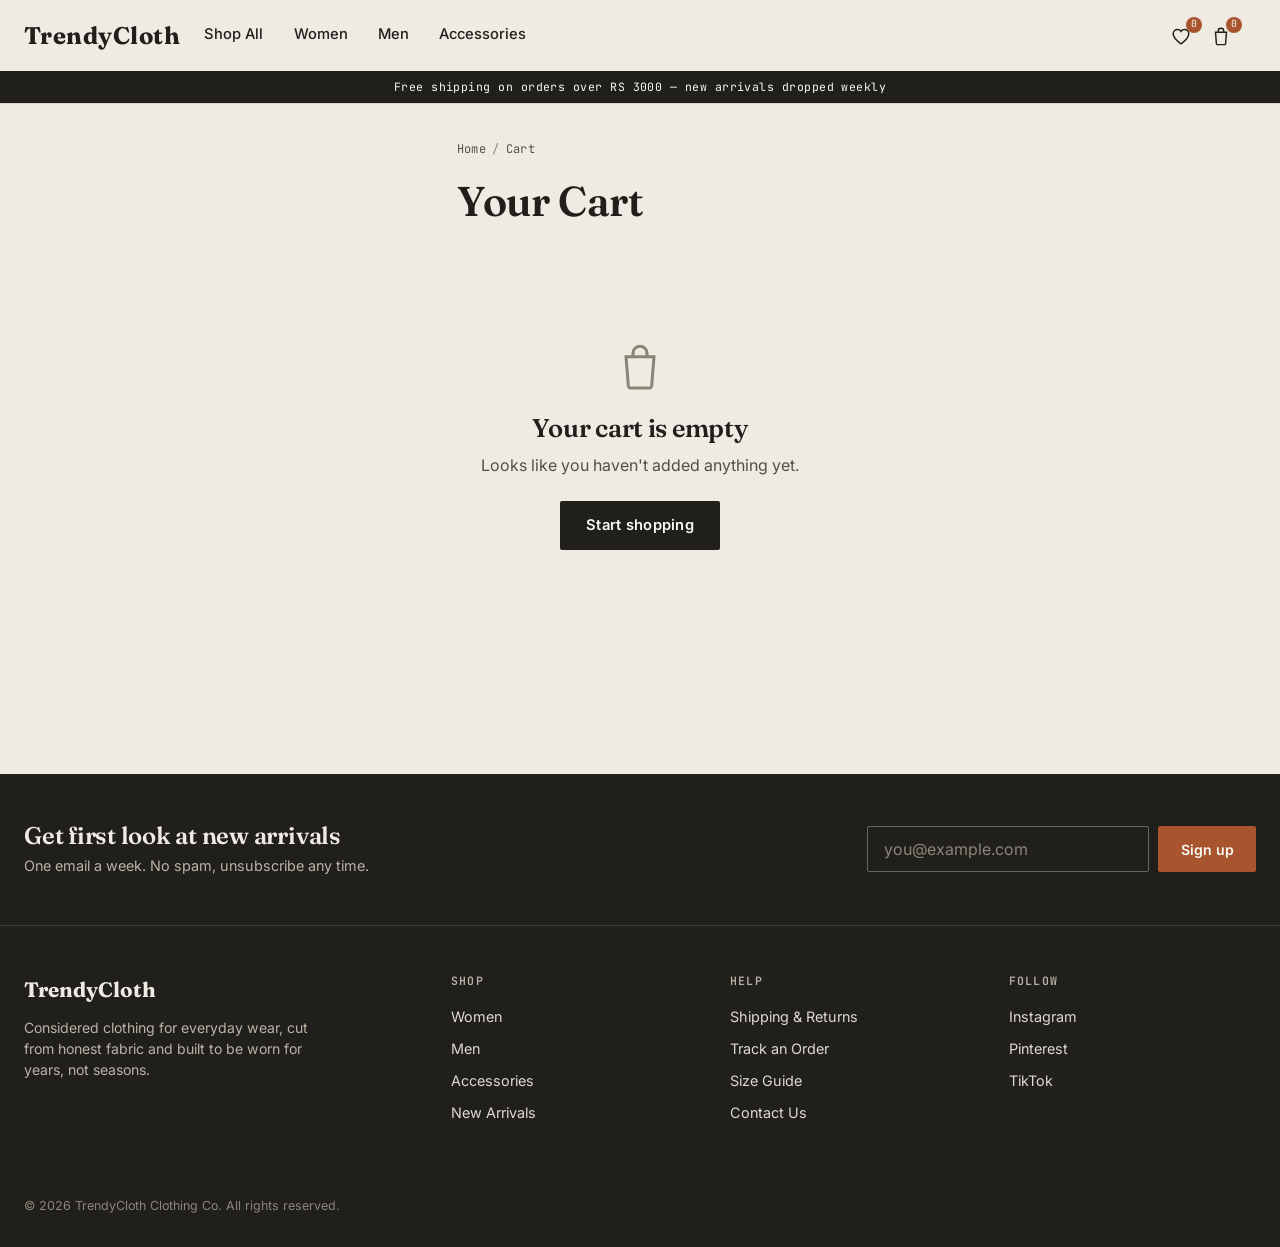
<file: cart.html>
<!DOCTYPE html>
<html lang="en">
<head>
  <meta charset="UTF-8" />
  <meta name="viewport" content="width=device-width, initial-scale=1.0" />
  <title>Your Cart — TrendyCloth</title>

  <link rel="stylesheet" href="css/style.css" />
  <link rel="stylesheet" href="css/header.css" />
  <link rel="stylesheet" href="css/footer.css" />
  <link rel="stylesheet" href="css/cart.css" />
</head>
<body data-page="cart">

  <div id="header-placeholder"></div>

  <main class="container cart-page">
    <nav class="breadcrumb"><a href="index.html">Home</a><span>/</span>Cart</nav>
    <h1>Your Cart</h1>

    <div class="cart-layout" id="cartLayout">
      <div class="cart-list" id="cartList"></div>

      <aside class="summary-card">
        <h3>Order Summary</h3>
        <div class="summary-row"><span>Subtotal</span><span id="summarySubtotal">RS:0.00</span></div>
        <div class="summary-row"><span>Shipping</span><span id="summaryShipping">Free</span></div>
        <div class="summary-row summary-row--total"><span>Total</span><span id="summaryTotal">$0.00</span></div>
        <a href="checkout.html" class="btn btn-primary btn-block">Proceed to Checkout</a>
        <p class="summary-note" id="summaryNote"></p>
      </aside>
    </div>

    <div class="empty-state" id="cartEmpty" style="display:none">
      <svg width="56" height="56" viewBox="0 0 24 24" fill="none" stroke="currentColor" stroke-width="1.3">
        <path d="M6 8h12l-1 12.5a1 1 0 0 1-1 .9H8a1 1 0 0 1-1-.9L6 8Z"/>
        <path d="M9 8V6.5a3 3 0 0 1 6 0V8"/>
      </svg>
      <h2>Your cart is empty</h2>
      <p>Looks like you haven't added anything yet.</p>
      <a href="catalog.html" class="btn btn-primary" style="margin-top:1.5rem;">Start shopping</a>
    </div>
  </main>

  <div id="footer-placeholder"></div>

  <script src="js/products.js"></script>
  <script src="js/storage.js"></script>
  <script src="js/header.js"></script>
  <script src="js/footer.js"></script>
  <script src="js/cart.js"></script>
</body>
</html>
</file>
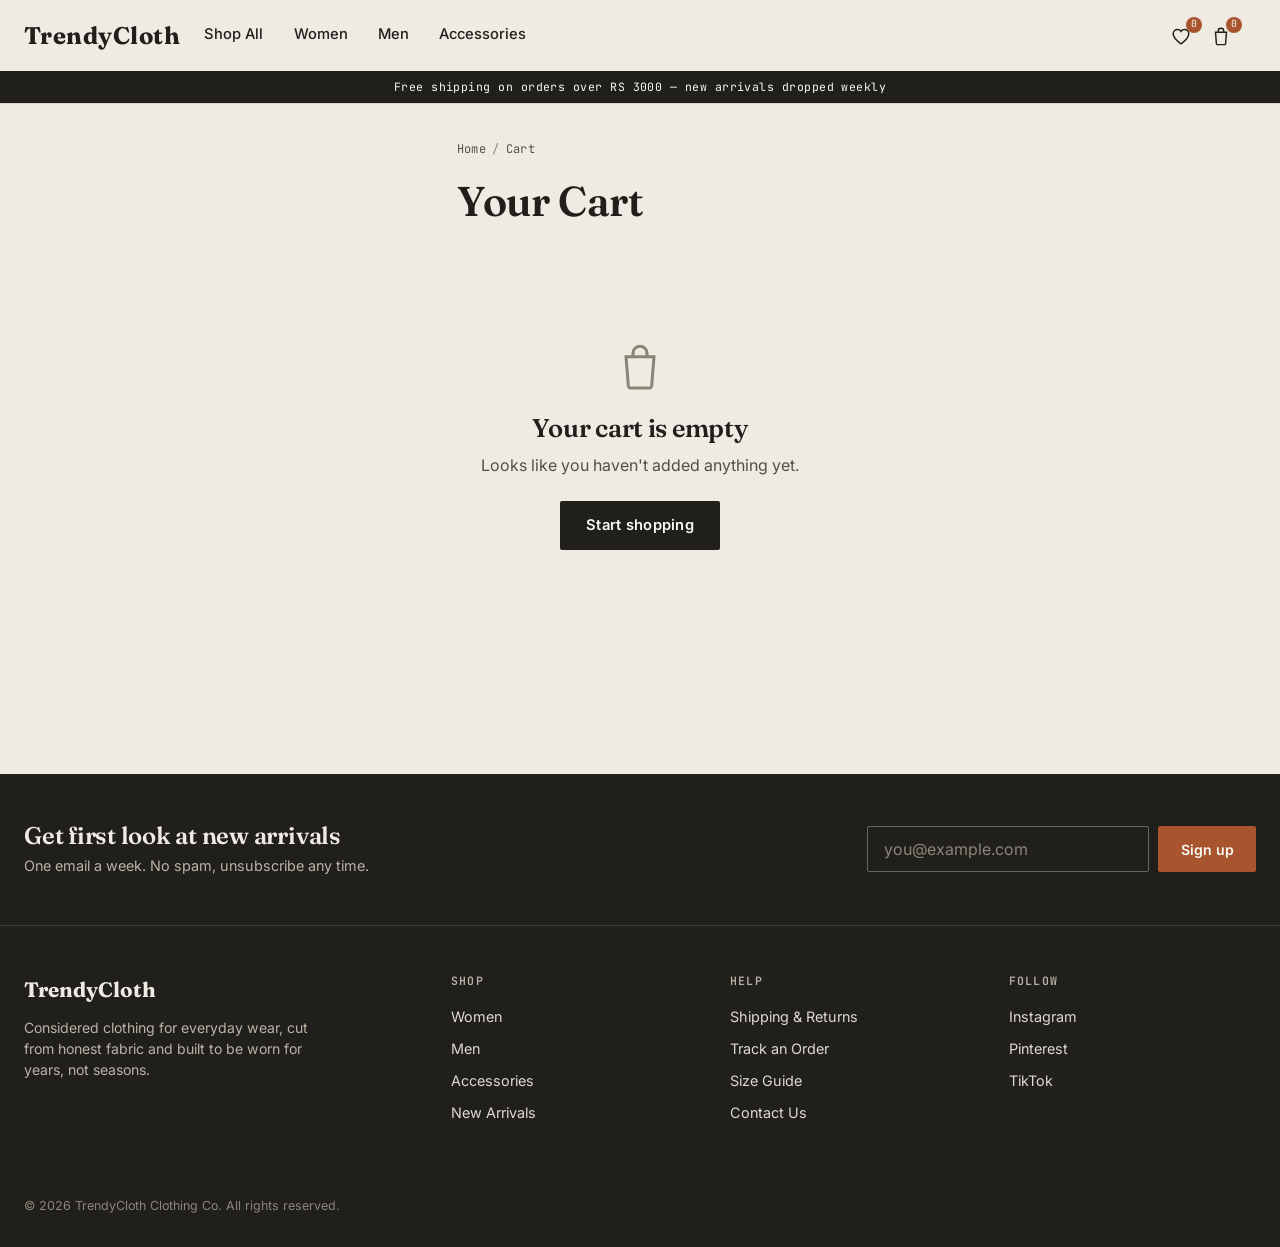
<file: checkout.html>
<!DOCTYPE html>
<html lang="en">
<head>
  <meta charset="UTF-8" />
  <meta name="viewport" content="width=device-width, initial-scale=1.0" />
  <title>Checkout — TrendyCloth</title>

  <link rel="stylesheet" href="css/style.css" />
  <link rel="stylesheet" href="css/header.css" />
  <link rel="stylesheet" href="css/footer.css" />
  <link rel="stylesheet" href="css/product.css" />
  <link rel="stylesheet" href="css/checkout.css" />
</head>
<body data-page="checkout">

  <div id="header-placeholder"></div>

  <main class="container checkout-page">
    <nav class="breadcrumb"><a href="index.html">Home</a><span>/</span><a href="cart.html">Cart</a><span>/</span>Checkout</nav>
    <h1 id="checkoutHeading">Checkout</h1>

    <div class="checkout-layout" id="checkoutLayout">
      <form id="checkoutForm" novalidate>
        <section class="checkout-section">
          <h2>Contact &amp; Shipping</h2>
          <div class="field-grid">
            <div class="field field--full" id="fullNameField">
              <label for="fullName">Full name</label>
              <input type="text" id="fullName" placeholder="Jamie Rivera" />
              <p class="field-error">Please enter your full name.</p>
            </div>
            <div class="field field--full" id="emailField">
              <label for="email">Email</label>
              <input type="email" id="email" placeholder="you@example.com" />
              <p class="field-error">Please enter a valid email.</p>
            </div>
            <div class="field field--full" id="addressField">
              <label for="address">Address</label>
              <input type="text" id="address" placeholder="123 Market Street" />
              <p class="field-error">Please enter your address.</p>
            </div>
            <div class="field" id="cityField">
              <label for="city">City</label>
              <input type="text" id="city" placeholder="Karachi" />
              <p class="field-error">Please enter your city.</p>
            </div>
            <div class="field" id="zipField">
              <label for="zip">ZIP / Postal code</label>
              <input type="text" id="zip" placeholder="74200" />
              <p class="field-error">Please enter a postal code.</p>
            </div>
          </div>
        </section>

        <section class="checkout-section">
          <h2>Payment</h2>
          <div class="field-grid">
            <div class="field field--full" id="cardNumberField">
              <label for="cardNumber">Card number</label>
              <input type="text" id="cardNumber" placeholder="4242 4242 4242 4242" inputmode="numeric" />
              <p class="field-error">Please enter a valid card number.</p>
            </div>
            <div class="field" id="cardExpiryField">
              <label for="cardExpiry">Expiry</label>
              <input type="text" id="cardExpiry" placeholder="MM/YY" />
              <p class="field-error">Please enter the expiry date.</p>
            </div>
            <div class="field" id="cardCvcField">
              <label for="cardCvc">CVC</label>
              <input type="text" id="cardCvc" placeholder="123" inputmode="numeric" />
              <p class="field-error">Please enter the CVC.</p>
            </div>
          </div>
          <p style="font-size:0.78rem;color:var(--color-stone);margin-top:0.75rem;">
            This is a student project — no real payment is processed.
          </p>
        </section>

        <button type="submit" class="btn btn-primary btn-block">Place Order</button>
      </form>

      <aside class="order-review">
        <h3>Order Review</h3>
        <div id="orderItems"></div>
        <div class="summary-row"><span>Subtotal</span><span id="checkoutSubtotal">$0.00</span></div>
        <div class="summary-row"><span>Shipping</span><span id="checkoutShipping">Free</span></div>
        <div class="summary-row summary-row--total"><span>Total</span><span id="checkoutTotal">$0.00</span></div>
      </aside>
    </div>

    <div class="confirmation" id="confirmation" style="display:none">
      <svg width="64" height="64" viewBox="0 0 24 24" fill="none" stroke="currentColor" stroke-width="1.4">
        <circle cx="12" cy="12" r="10"/>
        <path d="M8 12.5l2.5 2.5L16 9.5"/>
      </svg>
      <h1>Order placed</h1>
      <p>Thanks for shopping with TrendyCloth. A confirmation has been sent to your email, and your order is being prepared for shipment.</p>
      <p class="order-number">Order #<span id="orderNumber"></span></p>
      <a href="catalog.html" class="btn btn-primary" style="margin-top:2rem;">Continue shopping</a>
    </div>
  </main>

  <div id="footer-placeholder"></div>

  <script src="js/products.js"></script>
  <script src="js/storage.js"></script>
  <script src="js/header.js"></script>
  <script src="js/footer.js"></script>
  <script src="js/checkout.js"></script>
</body>
</html>
</file>
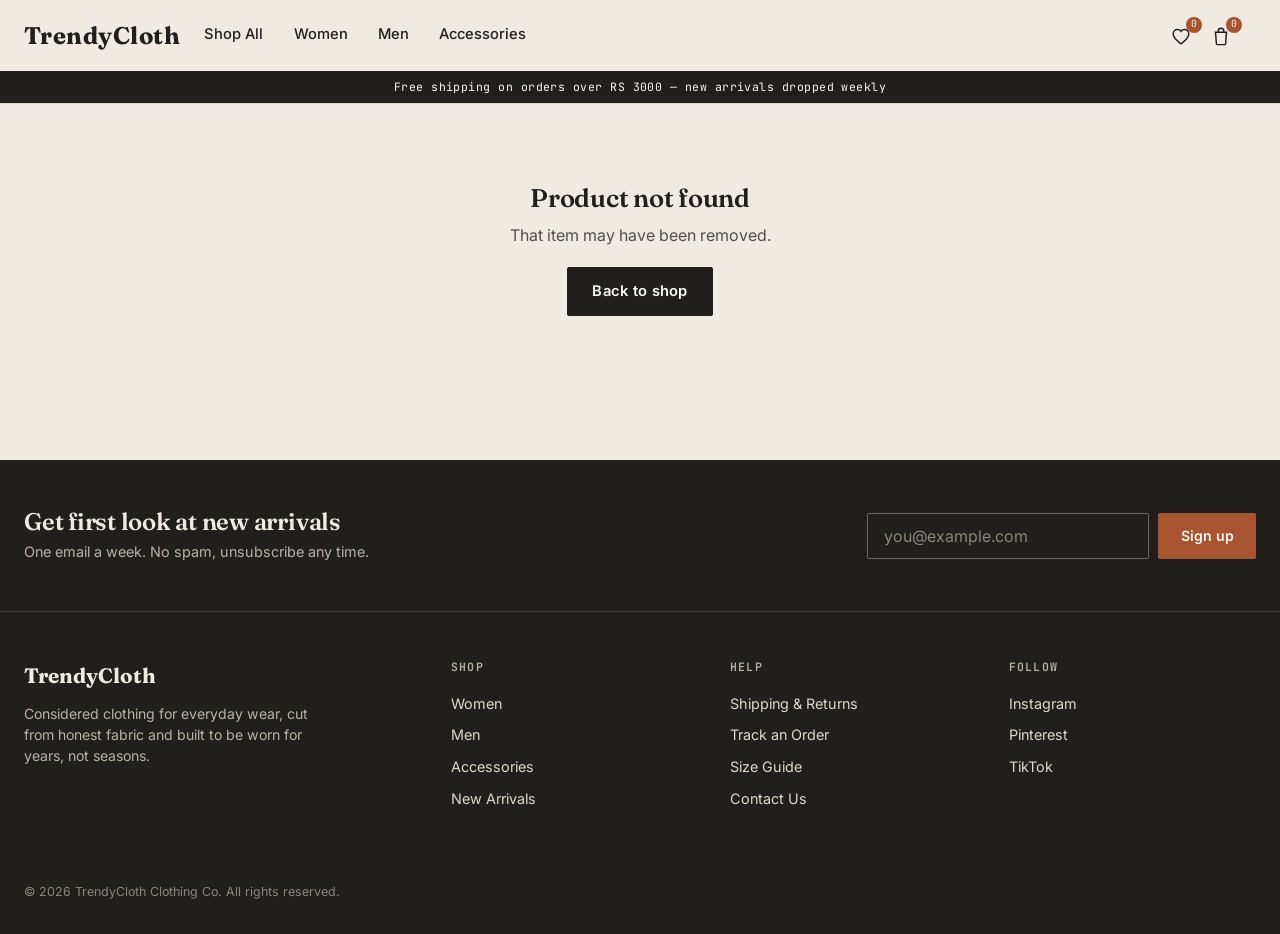
<file: product.html>
<!DOCTYPE html>
<html lang="en">
<head>
  <meta charset="UTF-8" />
  <meta name="viewport" content="width=device-width, initial-scale=1.0" />
  <title>Product — TrendyCloth</title>

  <link rel="stylesheet" href="css/style.css" />
  <link rel="stylesheet" href="css/header.css" />
  <link rel="stylesheet" href="css/footer.css" />
  <link rel="stylesheet" href="css/product.css" />
</head>
<body data-page="product">

  <div id="header-placeholder"></div>

  <main class="container" id="productMain">
    <nav class="breadcrumb">
      <a href="index.html">Home</a><span>/</span>
      <a href="catalog.html" id="breadcrumbCategory">Shop</a><span>/</span>
      <span id="breadcrumbName">Product</span>
    </nav>

    <section class="product-detail">
      <div class="product-detail__media" id="productMedia"></div>

      <div class="product-detail__info">
        <p class="eyebrow" id="productEyebrow"></p>
        <h1 id="productName"></h1>
        <div class="rating-line product-detail__rating" id="productRating"></div>
        <p class="product-detail__price" id="productPrice"></p>
        <p class="product-detail__desc" id="productDesc"></p>
        <p class="product-detail__fabric" id="productFabric"></p>

        <div class="option-group">
          <div class="option-group__label">
            <span>Size</span>
            <a href="#" class="btn-ghost" style="font-size:0.78rem">Size guide</a>
          </div>
          <div class="size-grid" id="sizeGrid"></div>
        </div>

        <div class="qty-row">
          <div class="qty-control">
            <button type="button" id="qtyMinus" aria-label="Decrease quantity">−</button>
            <span id="qtyDisplay">1</span>
            <button type="button" id="qtyPlus" aria-label="Increase quantity">+</button>
          </div>
        </div>

        <div class="product-detail__actions">
          <button class="btn btn-primary" id="addToCartBtn">Add to Cart</button>
          <button class="wish-btn" id="wishBtn" aria-label="Toggle wishlist" aria-pressed="false">
            <svg width="20" height="20" viewBox="0 0 24 24" fill="none" stroke="currentColor" stroke-width="1.6">
              <path d="M12 20.4c-.3 0-.6-.1-.8-.3C7 16.7 3.5 13.6 3.5 9.8 3.5 7.1 5.6 5 8.3 5c1.5 0 2.9.7 3.7 1.9C12.8 5.7 14.2 5 15.7 5c2.7 0 4.8 2.1 4.8 4.8 0 3.8-3.5 6.9-7.7 10.3-.2.2-.5.3-.8.3z"/>
            </svg>
          </button>
        </div>

        <div class="product-detail__meta">
          <span class="pill">Color: <span id="productColor"></span></span>
          <span class="pill">Free shipping $75+</span>
          <span class="pill">30-day returns</span>
        </div>
      </div>
    </section>

    <section class="reviews" id="reviewsSection">
      <div class="section-head">
        <h2>Reviews &amp; Ratings</h2>
      </div>

      <div class="reviews__summary">
        <span class="reviews__avg" id="reviewsAvg">—</span>
        <div>
          <div id="reviewsStars"></div>
          <p id="reviewsCount" style="font-size:0.85rem;color:var(--color-ink-soft)"></p>
        </div>
      </div>

      <div class="reviews__layout">
        <div class="review-list" id="reviewList"></div>

        <div class="review-form">
          <h3>Write a review</h3>
          <form id="reviewForm" novalidate>
            <div class="field" id="ratingField">
              <label>Your rating</label>
              <div class="star-input" id="starInput"></div>
              <p class="field-error">Please choose a star rating.</p>
            </div>
            <div class="field" id="nameField">
              <label for="reviewName">Name</label>
              <input type="text" id="reviewName" placeholder="Jamie Rivera" />
              <p class="field-error">Please enter your name.</p>
            </div>
            <div class="field" id="textField">
              <label for="reviewText">Review</label>
              <textarea id="reviewText" placeholder="What did you think of the fit and fabric?"></textarea>
              <p class="field-error">Please write at least a few words.</p>
            </div>
            <button type="submit" class="btn btn-primary btn-block">Post review</button>
          </form>
        </div>
      </div>
    </section>

    <section class="related" id="relatedSection">
      <div class="section-head">
        <h2>You might also like</h2>
      </div>
      <div class="product-grid" id="relatedGrid"></div>
    </section>
  </main>

  <div id="footer-placeholder"></div>

  <script src="js/products.js"></script>
  <script src="js/storage.js"></script>
  <script src="js/header.js"></script>
  <script src="js/footer.js"></script>
  <script src="js/product.js"></script>
</body>
</html>
</file>
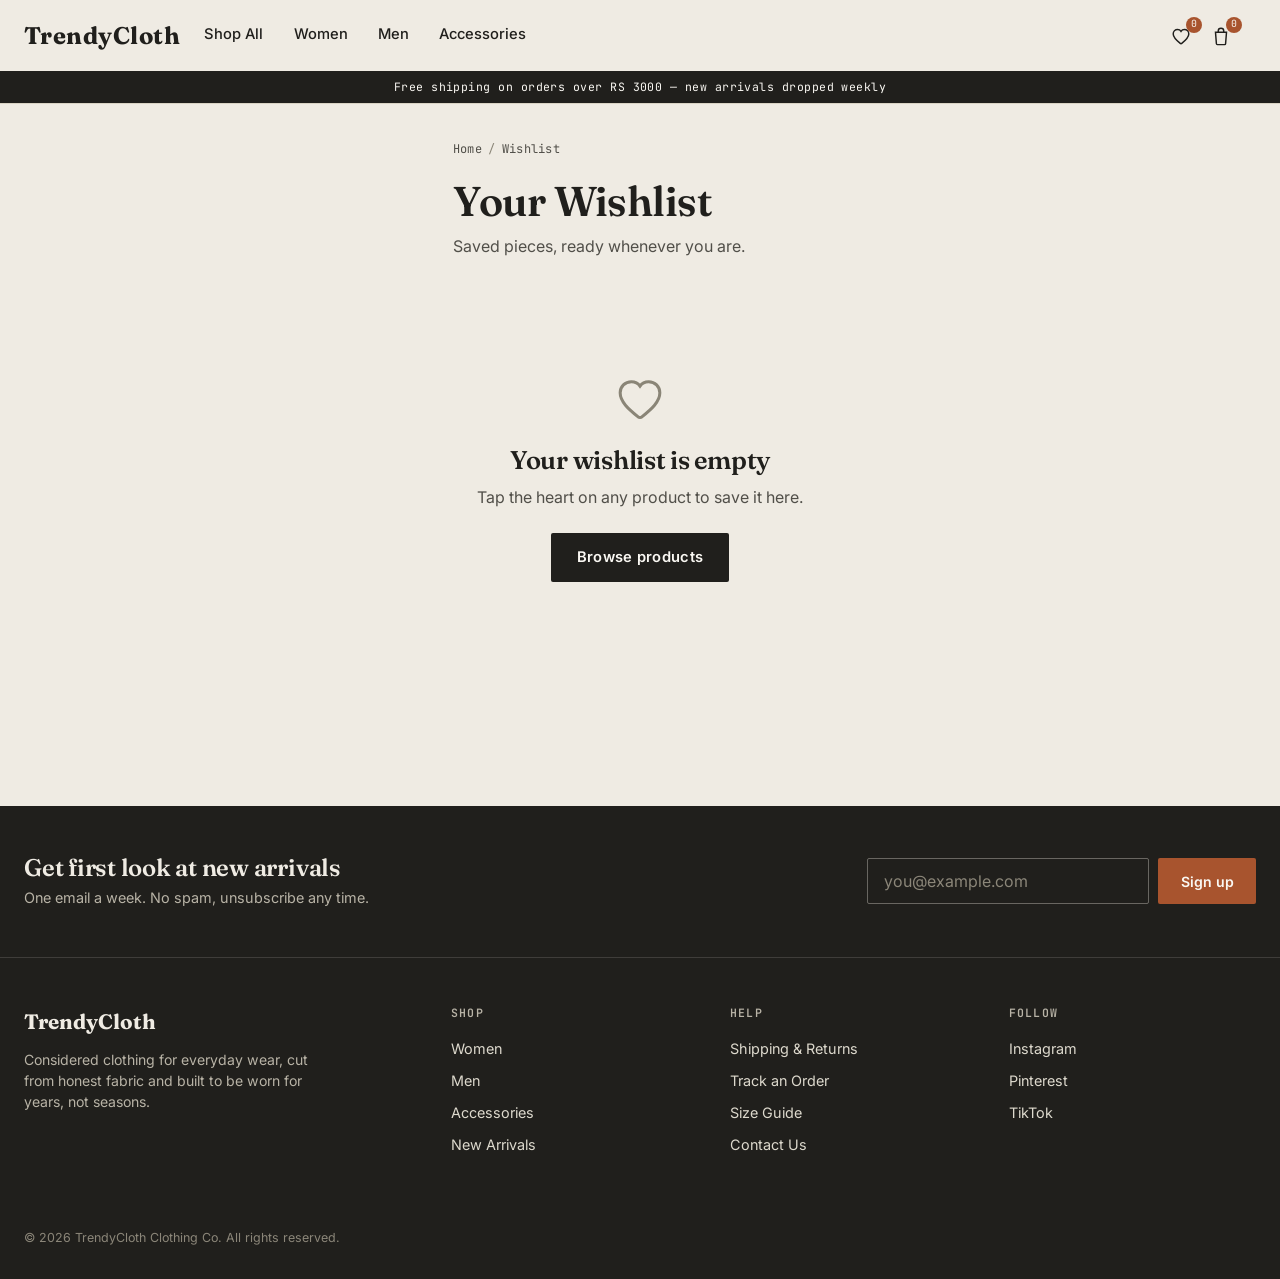
<file: wishlist.html>
<!DOCTYPE html>
<html lang="en">
<head>
  <meta charset="UTF-8" />
  <meta name="viewport" content="width=device-width, initial-scale=1.0" />
  <title>Your Wishlist — TrendyCloth</title>

  <link rel="stylesheet" href="css/style.css" />
  <link rel="stylesheet" href="css/header.css" />
  <link rel="stylesheet" href="css/footer.css" />
  <link rel="stylesheet" href="css/wishlist.css" />
</head>
<body data-page="wishlist">

  <div id="header-placeholder"></div>

  <main class="container wishlist-page">
    <nav class="breadcrumb"><a href="index.html">Home</a><span>/</span>Wishlist</nav>
    <h1>Your Wishlist</h1>
    <p class="lede">Saved pieces, ready whenever you are.</p>

    <div class="product-grid" id="wishlistGrid"></div>

    <div class="empty-state" id="wishlistEmpty" style="display:none">
      <svg width="56" height="56" viewBox="0 0 24 24" fill="none" stroke="currentColor" stroke-width="1.3">
        <path d="M12 20.4c-.3 0-.6-.1-.8-.3C7 16.7 3.5 13.6 3.5 9.8 3.5 7.1 5.6 5 8.3 5c1.5 0 2.9.7 3.7 1.9C12.8 5.7 14.2 5 15.7 5c2.7 0 4.8 2.1 4.8 4.8 0 3.8-3.5 6.9-7.7 10.3-.2.2-.5.3-.8.3z"/>
      </svg>
      <h2>Your wishlist is empty</h2>
      <p>Tap the heart on any product to save it here.</p>
      <a href="catalog.html" class="btn btn-primary" style="margin-top:1.5rem;">Browse products</a>
    </div>
  </main>

  <div id="footer-placeholder"></div>

  <script src="js/products.js"></script>
  <script src="js/storage.js"></script>
  <script src="js/header.js"></script>
  <script src="js/footer.js"></script>
  <script src="js/wishlist.js"></script>
</body>
</html>
</file>
<file: css/style.css>
/* ============================================================
   style.css — global tokens, reset, typography, shared components
   Load this file first on every page, before the page-specific CSS.
   ============================================================ */

@import url("https://fonts.googleapis.com/css2?family=Fraunces:opsz,wght@9..144,400;9..144,500;9..144,600;9..144,700&family=Inter:wght@400;500;600;700&family=JetBrains+Mono:wght@400;500;600&display=swap");

:root {
  /* --- palette --- */
  --color-bg: #efebe3;
  --color-card: #faf8f3;
  --color-ink: #201f1c;
  --color-ink-soft: #514f49;
  --color-moss: #4a5741;
  --color-clay: #a8542e;
  --color-stone: #8a8577;
  --color-line: #d9d3c4;
  --color-white: #ffffff;
  --color-gold: #c9a227;
  --color-error: #b3261e;

  /* --- type --- */
  --font-display: "Fraunces", Georgia, serif;
  --font-body: "Inter", system-ui, sans-serif;
  --font-mono: "JetBrains Mono", "Courier New", monospace;

  /* --- layout --- */
  --max-width: 1280px;
  --radius-sm: 2px;
  --radius-md: 4px;
  --shadow-card: 0 1px 2px rgba(32, 31, 28, 0.06);
  --shadow-lift: 0 12px 28px rgba(32, 31, 28, 0.14);
}

* {
  margin: 0;
  padding: 0;
  box-sizing: border-box;
}

html {
  scroll-behavior: smooth;
}

body {
  font-family: var(--font-body);
  background: var(--color-bg);
  color: var(--color-ink);
  line-height: 1.5;
  min-height: 100vh;
  display: flex;
  flex-direction: column;
}

main {
  flex: 1;
}

img,
svg {
  display: block;
  max-width: 100%;
}

a {
  color: inherit;
  text-decoration: none;
}

ul {
  list-style: none;
}

button {
  font-family: inherit;
  cursor: pointer;
  border: none;
  background: none;
}

input,
select,
textarea {
  font-family: inherit;
  font-size: 1rem;
  color: var(--color-ink);
}

:focus-visible {
  outline: 2px solid var(--color-clay);
  outline-offset: 2px;
}

h1,
h2,
h3,
h4 {
  font-family: var(--font-display);
  font-weight: 600;
  letter-spacing: -0.01em;
  line-height: 1.15;
}

.eyebrow {
  font-family: var(--font-mono);
  font-size: 0.72rem;
  letter-spacing: 0.14em;
  text-transform: uppercase;
  color: var(--color-clay);
}

.container {
  max-width: var(--max-width);
  margin-inline: auto;
  padding-inline: 1.5rem;
}

@media (max-width: 640px) {
  .container {
    padding-inline: 1.1rem;
  }
}

/* ---------------- buttons ---------------- */

.btn {
  display: inline-flex;
  align-items: center;
  justify-content: center;
  gap: 0.5rem;
  padding: 0.85rem 1.6rem;
  font-size: 0.92rem;
  font-weight: 600;
  letter-spacing: 0.02em;
  border-radius: var(--radius-sm);
  transition: transform 0.15s ease, background 0.15s ease, color 0.15s ease,
    border-color 0.15s ease;
  white-space: nowrap;
}

.btn:active {
  transform: scale(0.98);
}

.btn-primary {
  background: var(--color-ink);
  color: var(--color-card);
}

.btn-primary:hover {
  background: var(--color-clay);
}

.btn-secondary {
  background: transparent;
  color: var(--color-ink);
  border: 1px solid var(--color-ink);
}

.btn-secondary:hover {
  background: var(--color-ink);
  color: var(--color-card);
}

.btn-ghost {
  background: transparent;
  color: var(--color-ink-soft);
  padding: 0.6rem 0.9rem;
  text-decoration: underline;
  text-underline-offset: 3px;
}

.btn-ghost:hover {
  color: var(--color-clay);
}

.btn-block {
  width: 100%;
}

.btn:disabled {
  opacity: 0.45;
  cursor: not-allowed;
}

/* ---------------- star rating ---------------- */

.stars {
  display: inline-flex;
  gap: 0.15rem;
  color: var(--color-gold);
}

.stars svg {
  width: 15px;
  height: 15px;
}

.rating-line {
  display: flex;
  align-items: center;
  gap: 0.5rem;
  font-size: 0.85rem;
  color: var(--color-ink-soft);
}

/* interactive rating input, used on the review form */
.star-input {
  display: inline-flex;
  gap: 0.2rem;
}

.star-input button {
  color: var(--color-line);
  transition: color 0.1s ease, transform 0.1s ease;
}

.star-input button svg {
  width: 26px;
  height: 26px;
}

.star-input button.is-active,
.star-input button:hover,
.star-input button:hover ~ button {
  color: var(--color-gold);
}

/* ---------------- tag / label / price ---------------- */

.tag-price {
  font-family: var(--font-mono);
  font-weight: 600;
}

.swatch-hole {
  width: 8px;
  height: 8px;
  border-radius: 50%;
  background: var(--color-bg);
  border: 1px solid var(--color-line);
}

/* ---------------- section heading ---------------- */

.section-head {
  display: flex;
  align-items: flex-end;
  justify-content: space-between;
  gap: 1rem;
  margin-bottom: 1.75rem;
  flex-wrap: wrap;
}

.section-head h2 {
  font-size: clamp(1.6rem, 3vw, 2.1rem);
}

/* ---------------- badges / pills ---------------- */

.pill {
  display: inline-flex;
  align-items: center;
  padding: 0.3rem 0.7rem;
  border-radius: 999px;
  font-size: 0.72rem;
  font-family: var(--font-mono);
  letter-spacing: 0.04em;
  text-transform: uppercase;
  background: var(--color-card);
  border: 1px solid var(--color-line);
}

/* ---------------- product card + grid (shared across pages) ---------------- */

.product-grid {
  display: grid;
  grid-template-columns: repeat(4, 1fr);
  gap: 1.5rem 1.25rem;
}

.product-card {
  background: var(--color-card);
  border-radius: var(--radius-md);
  overflow: hidden;
  box-shadow: var(--shadow-card);
  transition: transform 0.2s ease, box-shadow 0.2s ease;
}

.product-card:hover {
  transform: translateY(-4px);
  box-shadow: var(--shadow-lift);
}

.product-card__media {
  position: relative;
  display: block;
  aspect-ratio: 1 / 1;
  overflow: hidden;
}

.product-card__media svg,
.product-card__media .media-photo {
  width: 100%;
  height: 100%;
  transition: transform 0.35s ease;
}

.product-card:hover .product-card__media svg,
.product-card:hover .product-card__media .media-photo {
  transform: scale(1.06);
}

.product-card__wish {
  position: absolute;
  top: 0.7rem;
  right: 0.7rem;
  width: 32px;
  height: 32px;
  border-radius: 50%;
  background: rgba(250, 248, 243, 0.9);
  display: grid;
  place-items: center;
  color: var(--color-ink);
}

.product-card__wish.is-active {
  color: var(--color-clay);
}

.product-card__wish:hover {
  background: var(--color-card);
}

.product-card__tag {
  padding: 0.9rem 1rem 1.05rem;
  border-top: 1px dashed var(--color-line);
  display: flex;
  align-items: flex-end;
  justify-content: space-between;
  gap: 0.75rem;
}

.product-card__info h3 {
  font-size: 0.98rem;
  font-weight: 600;
  font-family: var(--font-body);
  margin-top: 0.15rem;
}

.product-card__info h3 a:hover {
  color: var(--color-clay);
}

.product-card__info .rating-line {
  margin-top: 0.35rem;
  font-size: 0.72rem;
}

.product-card__hole-row {
  display: flex;
  align-items: center;
  gap: 0.4rem;
  flex-shrink: 0;
}

@media (max-width: 980px) {
  .product-grid {
    grid-template-columns: repeat(3, 1fr);
  }
}
@media (max-width: 700px) {
  .product-grid {
    grid-template-columns: repeat(2, 1fr);
    gap: 1rem 0.8rem;
  }
}
@media (max-width: 420px) {
  .product-grid {
    grid-template-columns: 1fr 1fr;
  }
}

/* ---------------- empty state ---------------- */

.empty-state {
  text-align: center;
  padding: 5rem 1.5rem;
  color: var(--color-ink-soft);
}

.empty-state h2 {
  font-size: 1.6rem;
  margin-bottom: 0.6rem;
  color: var(--color-ink);
}

.empty-state svg {
  margin: 0 auto 1.25rem;
  color: var(--color-stone);
}

/* ---------------- toast ---------------- */

.toast {
  position: fixed;
  left: 50%;
  bottom: 1.75rem;
  transform: translate(-50%, 20px);
  background: var(--color-ink);
  color: var(--color-card);
  padding: 0.85rem 1.4rem;
  border-radius: var(--radius-md);
  font-size: 0.88rem;
  font-weight: 500;
  opacity: 0;
  pointer-events: none;
  transition: opacity 0.25s ease, transform 0.25s ease;
  z-index: 999;
  box-shadow: var(--shadow-lift);
}

.toast--visible {
  opacity: 1;
  transform: translate(-50%, 0);
}

/* ---------------- breadcrumb ---------------- */

.breadcrumb {
  font-family: var(--font-mono);
  font-size: 0.75rem;
  color: var(--color-ink-soft);
  letter-spacing: 0.02em;
  padding-block: 1.25rem;
}

.breadcrumb a:hover {
  color: var(--color-clay);
}

.breadcrumb span {
  color: var(--color-stone);
  margin-inline: 0.4rem;
}

/* ---------------- accessibility utility ---------------- */

.visually-hidden {
  position: absolute;
  width: 1px;
  height: 1px;
  padding: 0;
  margin: -1px;
  overflow: hidden;
  clip: rect(0, 0, 0, 0);
  white-space: nowrap;
  border: 0;
}

/* ---------------- reduced motion ---------------- */

@media (prefers-reduced-motion: reduce) {
  * {
    animation-duration: 0.01ms !important;
    transition-duration: 0.01ms !important;
    scroll-behavior: auto !important;
  }
}
</file>
<file: css/header.css>
/* ============================================================
   header.css
   ============================================================ */

.site-header {
  position: sticky;
  top: 0;
  z-index: 100;
  background: var(--color-bg);
  border-bottom: 1px solid var(--color-line);
}

.site-header__bar {
  max-width: var(--max-width);
  margin-inline: auto;
  padding: 1.1rem 1.5rem;
  display: grid;
  grid-template-columns: auto auto 1fr auto;
  align-items: center;
  gap: 1.5rem;
}

.site-header__logo {
  font-family: var(--font-display);
  font-weight: 700;
  font-size: 1.5rem;
  letter-spacing: 0.02em;
}

.site-header__menu-btn {
  display: none;
  flex-direction: column;
  justify-content: center;
  gap: 5px;
  width: 30px;
  height: 30px;
}

.site-header__menu-btn span {
  height: 2px;
  background: var(--color-ink);
  border-radius: 2px;
  transition: transform 0.2s ease, opacity 0.2s ease;
}

.site-header__nav {
  display: flex;
  gap: 1.9rem;
  font-size: 0.92rem;
  font-weight: 500;
  justify-self: center;
}

.site-header__nav a {
  position: relative;
  padding-bottom: 4px;
}

.site-header__nav a::after {
  content: "";
  position: absolute;
  left: 0;
  right: 100%;
  bottom: 0;
  height: 1px;
  background: var(--color-clay);
  transition: right 0.2s ease;
}

.site-header__nav a:hover::after,
.site-header__nav a.is-active::after {
  right: 0;
}

.site-header__nav a.is-active {
  color: var(--color-clay);
}

.site-header__actions {
  display: flex;
  gap: 1.1rem;
  justify-self: end;
}

.site-header__icon-link {
  position: relative;
  display: inline-flex;
}

.site-header__badge {
  position: absolute;
  top: -8px;
  right: -10px;
  background: var(--color-clay);
  color: var(--color-card);
  font-family: var(--font-mono);
  font-size: 0.62rem;
  min-width: 16px;
  height: 16px;
  border-radius: 999px;
  display: flex;
  align-items: center;
  justify-content: center;
  padding-inline: 3px;
}

.site-header__strip {
  background: var(--color-ink);
  color: var(--color-card);
  text-align: center;
  font-family: var(--font-mono);
  font-size: 0.72rem;
  letter-spacing: 0.04em;
  padding: 0.45rem 1rem;
}

@media (max-width: 860px) {
  .site-header__bar {
    grid-template-columns: auto 1fr auto;
  }

  .site-header__menu-btn {
    display: flex;
  }

  .site-header__menu-btn.is-open span:nth-child(1) {
    transform: translateY(7px) rotate(45deg);
  }
  .site-header__menu-btn.is-open span:nth-child(2) {
    opacity: 0;
  }
  .site-header__menu-btn.is-open span:nth-child(3) {
    transform: translateY(-7px) rotate(-45deg);
  }

  .site-header__nav {
    position: absolute;
    top: 100%;
    left: 0;
    right: 0;
    background: var(--color-bg);
    border-bottom: 1px solid var(--color-line);
    flex-direction: column;
    gap: 0;
    max-height: 0;
    overflow: hidden;
    transition: max-height 0.25s ease;
  }

  .site-header__nav.is-open {
    max-height: 260px;
  }

  .site-header__nav a {
    padding: 0.9rem 1.5rem;
    border-top: 1px solid var(--color-line);
  }
}
</file>
<file: css/footer.css>
/* ============================================================
   footer.css
   ============================================================ */

.site-footer {
  background: var(--color-ink);
  color: var(--color-bg);
  margin-top: 4rem;
}

.site-footer__newsletter {
  max-width: var(--max-width);
  margin-inline: auto;
  padding: 3rem 1.5rem;
  border-bottom: 1px solid rgba(239, 235, 227, 0.15);
  display: flex;
  align-items: center;
  justify-content: space-between;
  gap: 2rem;
  flex-wrap: wrap;
}

.site-footer__newsletter h2 {
  font-size: 1.5rem;
  margin-bottom: 0.35rem;
}

.site-footer__newsletter p {
  color: #b8b3a6;
  font-size: 0.9rem;
}

.site-footer__form {
  display: flex;
  gap: 0.6rem;
}

.site-footer__form input {
  background: transparent;
  border: 1px solid rgba(239, 235, 227, 0.35);
  border-radius: var(--radius-sm);
  padding: 0.75rem 1rem;
  color: var(--color-bg);
  min-width: 240px;
}

.site-footer__form input::placeholder {
  color: #8b8679;
}

.site-footer__form button {
  background: var(--color-clay);
  color: var(--color-card);
  padding: 0.75rem 1.4rem;
  border-radius: var(--radius-sm);
  font-weight: 600;
  font-size: 0.88rem;
}

.site-footer__form button:hover {
  background: #bd6539;
}

.site-footer__grid {
  max-width: var(--max-width);
  margin-inline: auto;
  padding: 3rem 1.5rem;
  display: grid;
  grid-template-columns: 1.6fr 1fr 1fr 1fr;
  gap: 2rem;
}

.site-footer__logo {
  font-family: var(--font-display);
  font-size: 1.3rem;
  font-weight: 700;
  display: block;
  margin-bottom: 0.75rem;
}

.site-footer__col p {
  color: #b8b3a6;
  font-size: 0.88rem;
  max-width: 32ch;
}

.site-footer__col h3 {
  font-family: var(--font-mono);
  font-size: 0.72rem;
  letter-spacing: 0.1em;
  text-transform: uppercase;
  color: #b8b3a6;
  margin-bottom: 0.9rem;
}

.site-footer__col a {
  display: block;
  padding-block: 0.32rem;
  font-size: 0.9rem;
  color: #ddd9cd;
}

.site-footer__col a:hover {
  color: var(--color-clay);
}

.site-footer__bottom {
  max-width: var(--max-width);
  margin-inline: auto;
  padding: 1.25rem 1.5rem 2rem;
  display: flex;
  justify-content: space-between;
  gap: 1rem;
  flex-wrap: wrap;
  font-size: 0.78rem;
  color: #8b8679;
}

@media (max-width: 760px) {
  .site-footer__grid {
    grid-template-columns: 1fr 1fr;
  }
  .site-footer__form {
    width: 100%;
  }
  .site-footer__form input {
    flex: 1;
    min-width: 0;
  }
}
</file>
<file: css/cart.css>
/* ============================================================
   cart.css
   ============================================================ */

.cart-page {
  padding-block: 1rem 5rem;
}

.cart-page h1 {
  font-size: clamp(1.9rem, 4vw, 2.6rem);
  margin-bottom: 2rem;
}

.cart-layout {
  display: grid;
  grid-template-columns: 1fr 340px;
  gap: 3rem;
  align-items: start;
}

.cart-list {
  display: flex;
  flex-direction: column;
}

.cart-item {
  display: grid;
  grid-template-columns: 100px 1fr auto;
  gap: 1.25rem;
  padding-block: 1.5rem;
  border-bottom: 1px solid var(--color-line);
  align-items: center;
}

.cart-item__media {
  width: 100px;
  aspect-ratio: 1/1;
  border-radius: var(--radius-md);
  overflow: hidden;
}

.cart-item__media svg,
.cart-item__media .media-photo {
  width: 100%;
  height: 100%;
}

.cart-item__name {
  font-size: 1rem;
  font-weight: 600;
}

.cart-item__meta {
  font-family: var(--font-mono);
  font-size: 0.78rem;
  color: var(--color-ink-soft);
  margin-top: 0.3rem;
}

.cart-item__controls {
  display: flex;
  align-items: center;
  gap: 1rem;
  margin-top: 0.8rem;
}

.cart-item__end {
  text-align: right;
  display: flex;
  flex-direction: column;
  align-items: flex-end;
  gap: 0.9rem;
  height: 100%;
  justify-content: space-between;
}

.cart-item__price {
  font-family: var(--font-mono);
  font-weight: 600;
}

.cart-item__remove {
  font-size: 0.78rem;
  color: var(--color-ink-soft);
  text-decoration: underline;
  text-underline-offset: 2px;
}

.cart-item__remove:hover {
  color: var(--color-error);
}

.summary-card {
  background: var(--color-card);
  border-radius: var(--radius-md);
  padding: 1.75rem;
  box-shadow: var(--shadow-card);
}

.summary-card h3 {
  font-size: 1.15rem;
  margin-bottom: 1.25rem;
}

.summary-row {
  display: flex;
  justify-content: space-between;
  font-size: 0.92rem;
  padding-block: 0.5rem;
  color: var(--color-ink-soft);
}

.summary-row--total {
  border-top: 1px solid var(--color-line);
  margin-top: 0.6rem;
  padding-top: 1rem;
  font-weight: 700;
  color: var(--color-ink);
  font-size: 1.05rem;
}

.summary-row--total span:last-child {
  font-family: var(--font-mono);
}

.summary-card .btn {
  margin-top: 1.25rem;
}

.summary-note {
  font-size: 0.78rem;
  color: var(--color-stone);
  margin-top: 0.9rem;
  text-align: center;
}

@media (max-width: 860px) {
  .cart-layout {
    grid-template-columns: 1fr;
  }

  .cart-item {
    grid-template-columns: 80px 1fr;
  }

  .cart-item__end {
    grid-column: 1 / -1;
    flex-direction: row;
    justify-content: space-between;
    align-items: center;
  }
}
</file>
<file: css/product.css>
/* ============================================================
   product.css
   ============================================================ */

.product-detail {
  display: grid;
  grid-template-columns: 1fr 1fr;
  gap: 3.5rem;
  padding-block: 1rem 4rem;
}

.product-detail__media {
  position: relative;
  aspect-ratio: 4 / 5;
  border-radius: var(--radius-md);
  overflow: hidden;
}

.product-detail__media svg,
.product-detail__media .media-photo {
  width: 100%;
  height: 100%;
}

.product-detail__info h1 {
  font-size: clamp(1.9rem, 3.6vw, 2.6rem);
  margin-top: 0.4rem;
}

.product-detail__rating {
  margin-top: 0.8rem;
}

.product-detail__price {
  font-family: var(--font-mono);
  font-size: 1.4rem;
  font-weight: 600;
  margin-top: 1.1rem;
}

.product-detail__desc {
  margin-top: 1.25rem;
  color: var(--color-ink-soft);
  max-width: 52ch;
}

.product-detail__fabric {
  margin-top: 0.6rem;
  font-size: 0.85rem;
  color: var(--color-stone);
  font-family: var(--font-mono);
}

.option-group {
  margin-top: 1.75rem;
}

.option-group__label {
  display: flex;
  justify-content: space-between;
  font-size: 0.85rem;
  font-weight: 600;
  margin-bottom: 0.6rem;
}

.size-grid {
  display: flex;
  flex-wrap: wrap;
  gap: 0.55rem;
}

.size-btn {
  min-width: 46px;
  padding: 0.6rem 0.8rem;
  border: 1px solid var(--color-line);
  border-radius: var(--radius-sm);
  font-size: 0.85rem;
  background: var(--color-card);
  transition: border-color 0.15s ease, background 0.15s ease;
}

.size-btn:hover {
  border-color: var(--color-ink);
}

.size-btn.is-selected {
  border-color: var(--color-ink);
  background: var(--color-ink);
  color: var(--color-card);
}

.qty-row {
  display: flex;
  align-items: center;
  gap: 1rem;
  margin-top: 1.75rem;
}

.qty-control {
  display: flex;
  align-items: center;
  border: 1px solid var(--color-line);
  border-radius: var(--radius-sm);
}

.qty-control button {
  width: 38px;
  height: 40px;
  font-size: 1.1rem;
}

.qty-control span {
  min-width: 32px;
  text-align: center;
  font-family: var(--font-mono);
}

.product-detail__actions {
  display: flex;
  gap: 0.9rem;
  margin-top: 1.75rem;
}

.wish-btn {
  display: inline-flex;
  align-items: center;
  justify-content: center;
  width: 52px;
  border: 1px solid var(--color-ink);
  border-radius: var(--radius-sm);
  color: var(--color-ink);
}

.wish-btn.is-active {
  color: var(--color-clay);
  border-color: var(--color-clay);
}

.product-detail__meta {
  margin-top: 2rem;
  padding-top: 1.5rem;
  border-top: 1px dashed var(--color-line);
  display: flex;
  gap: 1.5rem;
  flex-wrap: wrap;
}

.product-detail__meta .pill {
  gap: 0.4rem;
}

@media (max-width: 860px) {
  .product-detail {
    grid-template-columns: 1fr;
    gap: 2rem;
  }
}

/* ---------------- reviews ---------------- */

.reviews {
  padding-block: 2rem 5rem;
  border-top: 1px solid var(--color-line);
}

.reviews__summary {
  display: flex;
  align-items: center;
  gap: 1.5rem;
  margin-bottom: 2.5rem;
  flex-wrap: wrap;
}

.reviews__avg {
  font-family: var(--font-display);
  font-size: 3rem;
  font-weight: 600;
}

.reviews__layout {
  display: grid;
  grid-template-columns: 1fr 380px;
  gap: 3rem;
}

.review-list {
  display: flex;
  flex-direction: column;
  gap: 1.5rem;
}

.review {
  padding-bottom: 1.5rem;
  border-bottom: 1px solid var(--color-line);
}

.review__head {
  display: flex;
  align-items: center;
  justify-content: space-between;
  margin-bottom: 0.4rem;
  gap: 1rem;
  flex-wrap: wrap;
}

.review__name {
  font-weight: 600;
  font-size: 0.92rem;
}

.review__date {
  font-family: var(--font-mono);
  font-size: 0.72rem;
  color: var(--color-stone);
}

.review__text {
  font-size: 0.92rem;
  color: var(--color-ink-soft);
  margin-top: 0.4rem;
}

.review-form {
  background: var(--color-card);
  border-radius: var(--radius-md);
  padding: 1.5rem;
  align-self: start;
  box-shadow: var(--shadow-card);
}

.review-form h3 {
  font-size: 1.15rem;
  margin-bottom: 1.1rem;
}

.field {
  margin-bottom: 1rem;
}

.field label {
  display: block;
  font-size: 0.82rem;
  font-weight: 600;
  margin-bottom: 0.4rem;
}

.field input,
.field textarea {
  width: 100%;
  border: 1px solid var(--color-line);
  border-radius: var(--radius-sm);
  padding: 0.7rem 0.85rem;
  background: var(--color-white);
}

.field textarea {
  resize: vertical;
  min-height: 90px;
}

.field-error {
  color: var(--color-error);
  font-size: 0.78rem;
  margin-top: 0.35rem;
  display: none;
}

.field.has-error .field-error {
  display: block;
}

.field.has-error input,
.field.has-error textarea {
  border-color: var(--color-error);
}

@media (max-width: 900px) {
  .reviews__layout {
    grid-template-columns: 1fr;
  }
}

/* ---------------- related ---------------- */

.related {
  padding-block: 1rem 5rem;
  border-top: 1px solid var(--color-line);
}
</file>
<file: css/checkout.css>
/* ============================================================
   checkout.css
   ============================================================ */

.checkout-page {
  padding-block: 1rem 5rem;
}

.checkout-page h1 {
  font-size: clamp(1.9rem, 4vw, 2.6rem);
  margin-bottom: 2rem;
}

.checkout-layout {
  display: grid;
  grid-template-columns: 1fr 360px;
  gap: 3rem;
  align-items: start;
}

.checkout-section {
  margin-bottom: 2.25rem;
}

.checkout-section h2 {
  font-size: 1rem;
  font-family: var(--font-mono);
  text-transform: uppercase;
  letter-spacing: 0.08em;
  color: var(--color-ink-soft);
  margin-bottom: 1.1rem;
}

.field-grid {
  display: grid;
  grid-template-columns: 1fr 1fr;
  gap: 1rem;
}

.field-grid .field--full {
  grid-column: 1 / -1;
}

.order-review {
  background: var(--color-card);
  border-radius: var(--radius-md);
  padding: 1.75rem;
  box-shadow: var(--shadow-card);
}

.order-review h3 {
  font-size: 1.15rem;
  margin-bottom: 1.25rem;
}

.order-review__item {
  display: grid;
  grid-template-columns: 56px 1fr auto;
  gap: 0.85rem;
  align-items: center;
  padding-block: 0.75rem;
  border-bottom: 1px solid var(--color-line);
  font-size: 0.85rem;
}

.order-review__item svg,
.order-review__item .media-photo {
  width: 56px;
  height: 56px;
  border-radius: var(--radius-sm);
  overflow: hidden;
}

.order-review__item strong {
  display: block;
  font-size: 0.88rem;
}

.order-review__item span {
  color: var(--color-ink-soft);
  font-size: 0.78rem;
}

.order-review .summary-row {
  padding-block: 0.5rem;
}

.confirmation {
  text-align: center;
  padding: 5rem 1.5rem;
}

.confirmation svg {
  margin: 0 auto 1.5rem;
  color: var(--color-moss);
}

.confirmation h1 {
  font-size: 2.1rem;
  margin-bottom: 0.6rem;
}

.confirmation p {
  color: var(--color-ink-soft);
  max-width: 42ch;
  margin: 0 auto;
}

.confirmation .order-number {
  font-family: var(--font-mono);
  margin-top: 1.5rem;
  font-size: 0.9rem;
}

@media (max-width: 860px) {
  .checkout-layout {
    grid-template-columns: 1fr;
  }
  .field-grid {
    grid-template-columns: 1fr;
  }
}
</file>
<file: css/wishlist.css>
/* ============================================================
   wishlist.css
   ============================================================ */

.wishlist-page {
  padding-block: 1rem 5rem;
}

.wishlist-page h1 {
  font-size: clamp(1.9rem, 4vw, 2.6rem);
  margin-bottom: 0.5rem;
}

.wishlist-page > .container-sub {
  margin-bottom: 2rem;
}

.wishlist-page p.lede {
  color: var(--color-ink-soft);
  margin-bottom: 2rem;
}

/* quick-add button injected onto wishlist product cards */
.product-card__quickadd {
  width: 100%;
  padding: 0.6rem;
  font-size: 0.8rem;
  font-weight: 600;
  border-top: 1px solid var(--color-line);
  background: var(--color-card);
}

.product-card__quickadd:hover {
  background: var(--color-ink);
  color: var(--color-card);
}
</file>
